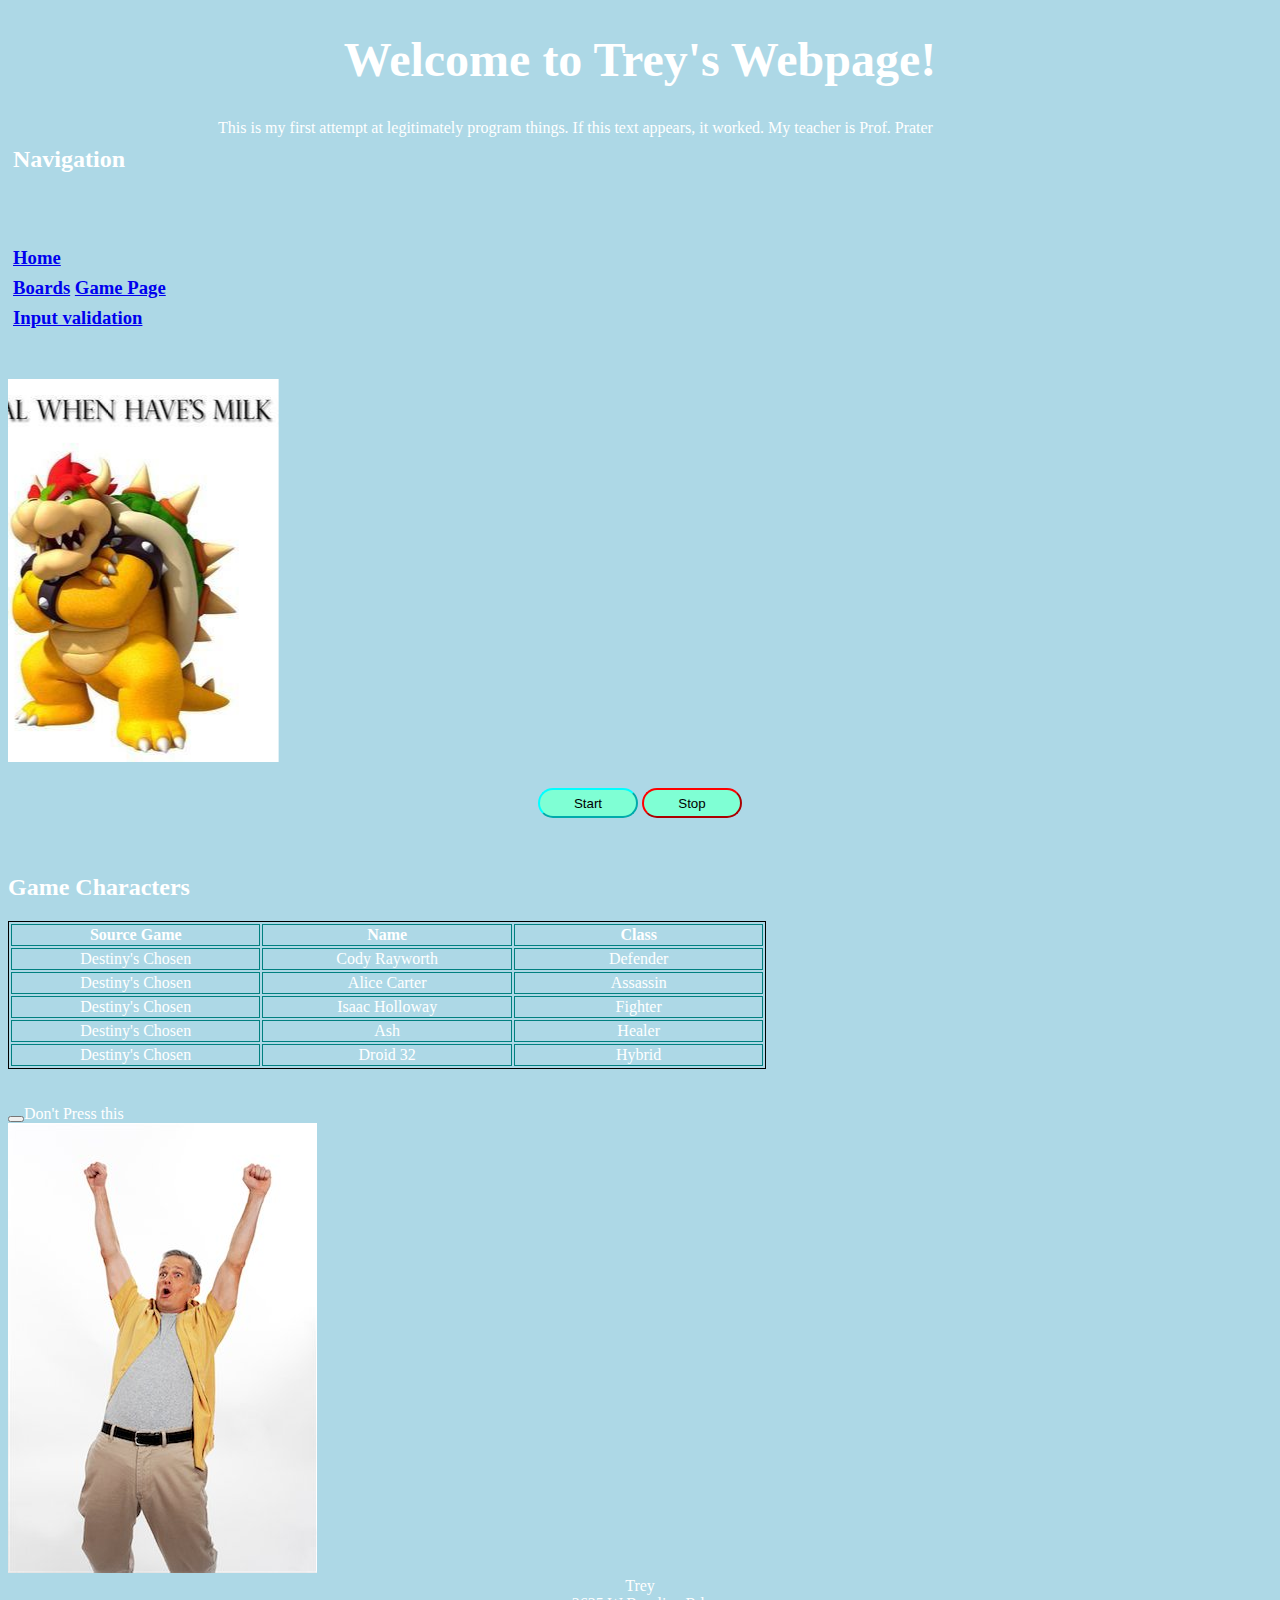
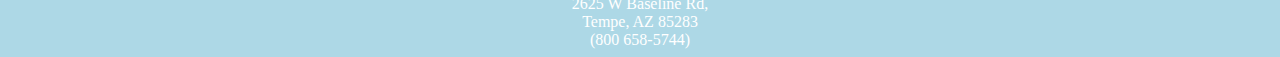
<file: index.html>
<!DOCTYPE html>
<html>
<!-- 
    Assignment 1.2: The Foundation
    Trey
    16May2024
    TBLALOCK83346@uat.edu 
-->
<head>
    <title>Trey's Webpage</title>
	<link rel="stylesheet" href="main.css">
    <script src="code.js"></script>
    <style>
        th, td{
            border: 1px solid teal; 
        }
    </style>
</head>

<body>

  
        <header><h1>Welcome to Trey's Webpage!</h1></header>
	<nav> 
		<h2>Navigation</h2><br> 
        <h3><a href="./index.html">Home</a><br>
            <a href="./boards.html">Boards</a><br.</h3>
            <a href="./game.html">Game Page </a><br> 
            <a href="./strings.html">Input validation</a> 
        </h3>
	</nav>
    <p>
        This is my first attempt at legitimately program things. If this text appears, it worked. My teacher is Prof. Prater

    </p> 

     <marquee id="myMarquee" direction="right" scrollamount = "50"><img id="memeImage" src="meme.jpg"></marquee>
    <br>
    <br>
    <center>
    <button id="startbutton" onclick="startFun();" class="ButtonStrt">Start</button>
    <button id="stopbutton" onclick="stopFun();" class="ButtonStp" >Stop</button>
    </center>
    <br>
    <br>
    <h2>Game Characters</h2>
    <table style="width: 60%;" id="table"> 
        <colgroup>
            <col span="1" style="width: 15%;">
            <col span="1" style="width: 15%;">
            <col span="1" style="width: 15%;">
        </colgroup>
         <tr>
            <th>Source Game</th>
            <th>Name</th>
            <th>Class</th>
        </tr>
        <tr>
            <td>Destiny's Chosen</td>
            <td>Cody Rayworth</td>
            <td>Defender</td>

        </tr> 
        <tr>
            <td>Destiny's Chosen</td>
            <td>Alice Carter</td>
            <td>Assassin</td>
        </tr>
        <tr>
            <td>Destiny's Chosen</td>
            <td>Isaac Holloway</td>
            <td>Fighter</td>
        </tr>
        <tr>
            <td>Destiny's Chosen</td>
            <td>Ash</td>
            <td>Healer</td>
        </tr>
        <tr>
            <td>Destiny's Chosen</td>
            <td>Droid 32</td>
            <td>Hybrid</td>
        </tr>
    </table>
    <br>
    <br>
    <button onclick="subSounds();"></button>Don't Press this</button><br>
    <img src="1cheer.jpg">
    <img onclick="yaySounds()">
    <br>
   
   
    <footer> 
		Trey<br> 
		2625 W Baseline Rd, <br> 
		Tempe, AZ 85283 <br> 
		(800 658-5744)
	</footer>

</body>

</html>
</file>
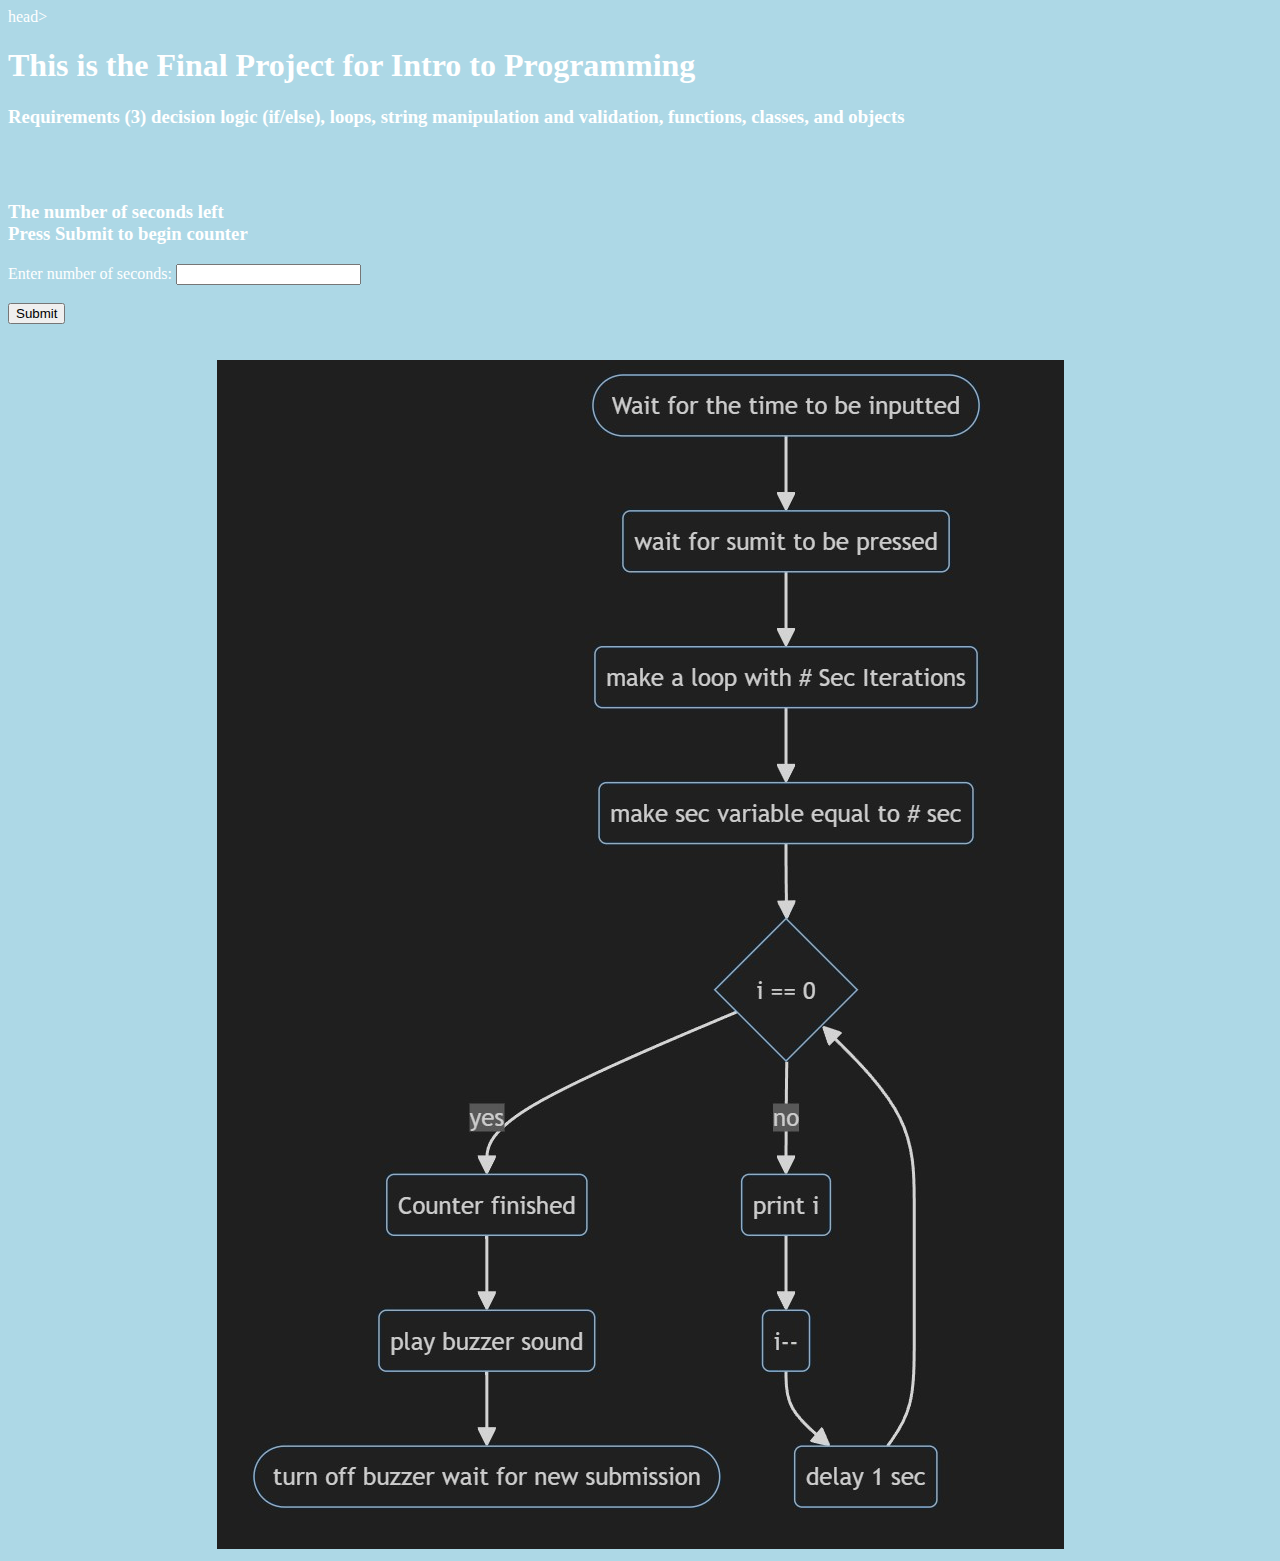
<file: alltogethernow.html>
<!DOCTYPE html>

<!--The final project for this class-->

<html lang="en">
<head>
    <meta charset="UTF-8">
    <meta name="viewport" content="width=device-width, initial-scale=1.0">
    <title>All Together Now, Final Project</title>
    <link rel="stylesheet" href="main.css">
    <script src="code.js"></script> 
</head>head> 
<body>
    <h1>This is the Final Project for Intro to Programming</h1>
    <h3>Requirements (3) decision logic (if/else), loops, string manipulation and validation, functions, classes, and objects </h3>
    <br>
    <br>
    <h3>The number of seconds left <div id="timeLeft">Press Submit to begin counter</div></h3>
    <!-- This is where the time is displayed-->
    <form id="secSubmit" onsubmit="return false">
    <!--Where the countdown value comes from-->
        Enter number of seconds: <input type="number" id="secInput"><br>
        <br> 
        <input type="submit" onclick="startTimer();">
    </form>
    <br>
    <br>
    </h3>
    <center> <img src="flowV1.jpg"></center>
</body>
</html>
</file>
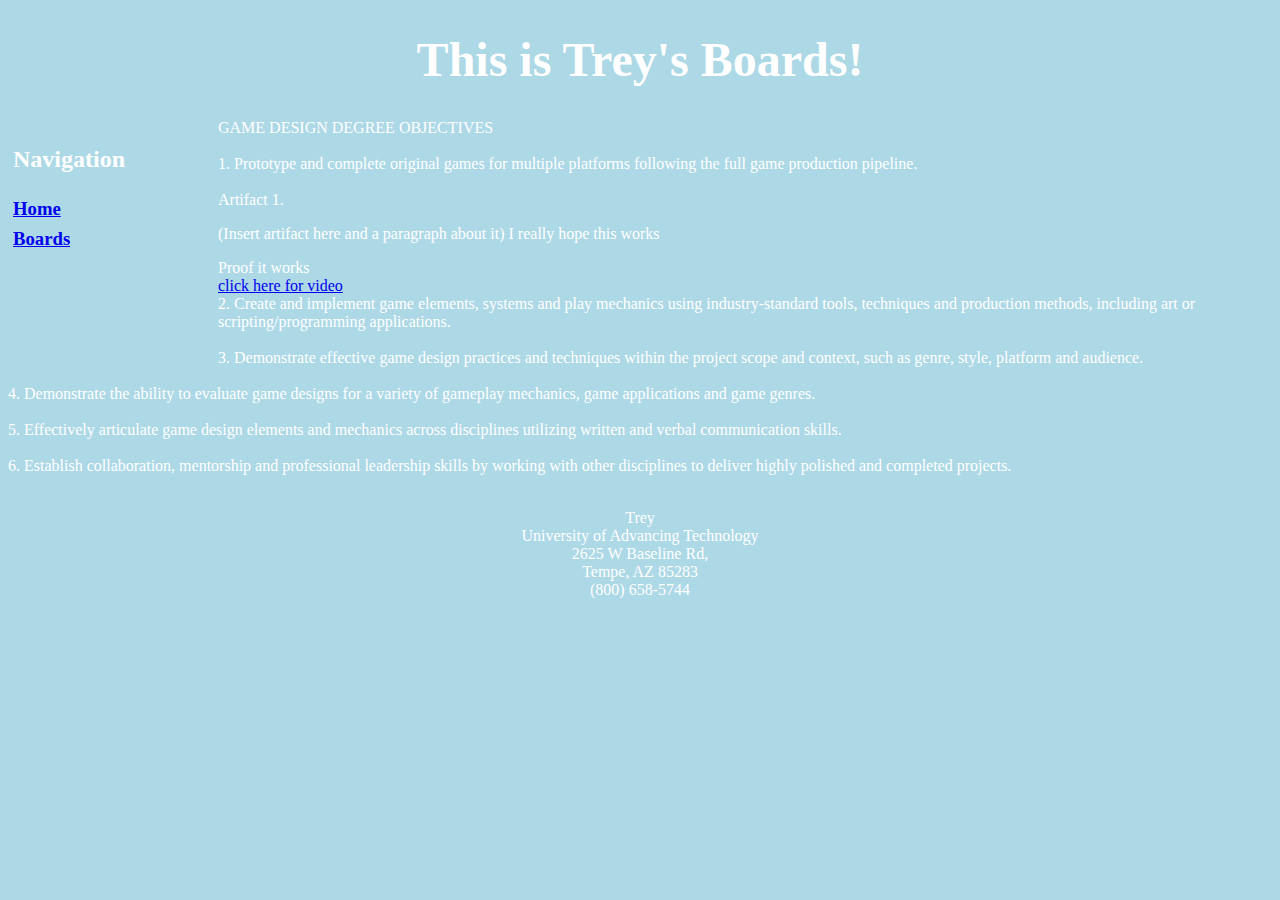
<file: boards.html>
<!DOCTYPE html>
<html>
<!-- 
    Assignment 1.2: The Foundation
    Trey
    16May2024
    TBLALOCK83346@uat.edu 
-->
<head>
    <title>Trey's Boards</title>
	<link rel="stylesheet" href="main.css">
</head>

<body>

    <header>
        <h1>This is Trey's Boards!</h1>
    </header>
    <nav> 
		<h2>Navigation</h2>
        <h3><a href="./index.html">Home</a><br>
            <a href="./boards.html">Boards</a></h3>
	</nav>
    <p>
        GAME DESIGN DEGREE OBJECTIVES<br><br>
       
        1. Prototype and complete original games for multiple platforms following the full game production pipeline.<br><br>
Artifact 1. <p>(Insert artifact here and a paragraph about it)
        I really hope this works</p>
        Proof it works<br> 
        <a href="https://youtu.be/EDoq9Arc6A0?si=HV7BV8Pbvh_KvM_-">click here for video</a><br>  
        

        
        2. Create and implement game elements, systems and play mechanics using industry-standard tools, techniques and
        production methods, including art or scripting/programming applications.<br><br>
        3. Demonstrate effective game design practices and techniques within the project scope and context, such as genre, style,
        platform and audience.<br><br>
        4. Demonstrate the ability to evaluate game designs for a variety of gameplay mechanics, game applications and game
        genres.<br><br>
        5. Effectively articulate game design elements and mechanics across disciplines utilizing written and verbal communication
        skills.<br><br>
        6. Establish collaboration, mentorship and professional leadership skills by working with other disciplines to deliver highly
        polished and completed projects.<br><br>
    </p> 

    <footer> 
		Trey<br> 
        University of Advancing Technology<br>
		2625 W Baseline Rd, <br> 
		Tempe, AZ 85283 <br> 
		(800) 658-5744
	</footer>   
</body>

</html>
</file>
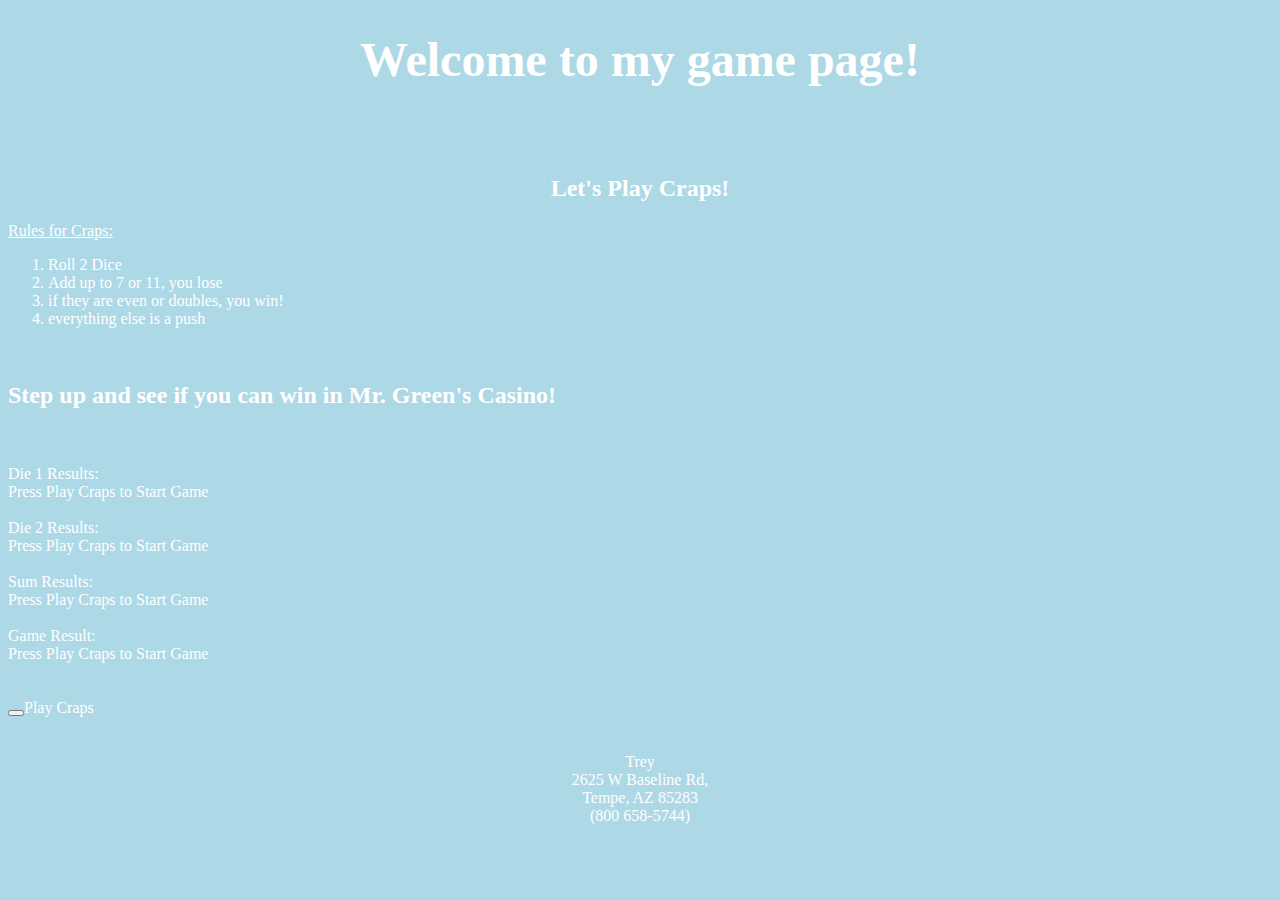
<file: game.html>
<!DOCTYPE html>
<html>
<!-- 
game page to satisfy 3.1 Functions 

Trey Blalock 
28May2024
TBLALOCK83346@uat.edu
-->

<head>
    <title>Game page</title> 
    <link rel="stylesheet" href="main.css"> 
    <script src="code.js"></script>
</head>

<body>
    <header><h1>Welcome to my game page!</h1></header>
    <br> 
    <br> 
    <h2>
        <center>Let's Play Craps!
    </h2> 
    </center>
    <u>Rules for Craps:<br></u> 
    <ol>
        <li>Roll 2 Dice</li> 
        <li>Add up to 7 or 11, you lose</li>
        <li>if they are even or doubles, you win!</li>
        <li>everything else is a push</li>
    </ol>
    <br> 
    <h2> Step up and see if you can win in Mr. Green's Casino!</h2>
    <br> 
    <br> 
    Die 1 Results:<div id="die1Res">Press Play Craps to Start Game</div><br> 
    Die 2 Results:<div id="die2Res">Press Play Craps to Start Game</div> <br> 
    Sum Results:<div id="sumRes">Press Play Craps to Start Game</div> <br> 
    Game Result:<div id="gameRes">Press Play Craps to Start Game</div> <br>
    <br>
    <button onclick="playCraps();"></button>Play Craps</button><br>
    <br> 
    <br>
    <footer> 
		Trey<br> 
		2625 W Baseline Rd, <br> 
		Tempe, AZ 85283 <br> 
		(800 658-5744)
	</footer> 
</body>

</html>
</file>
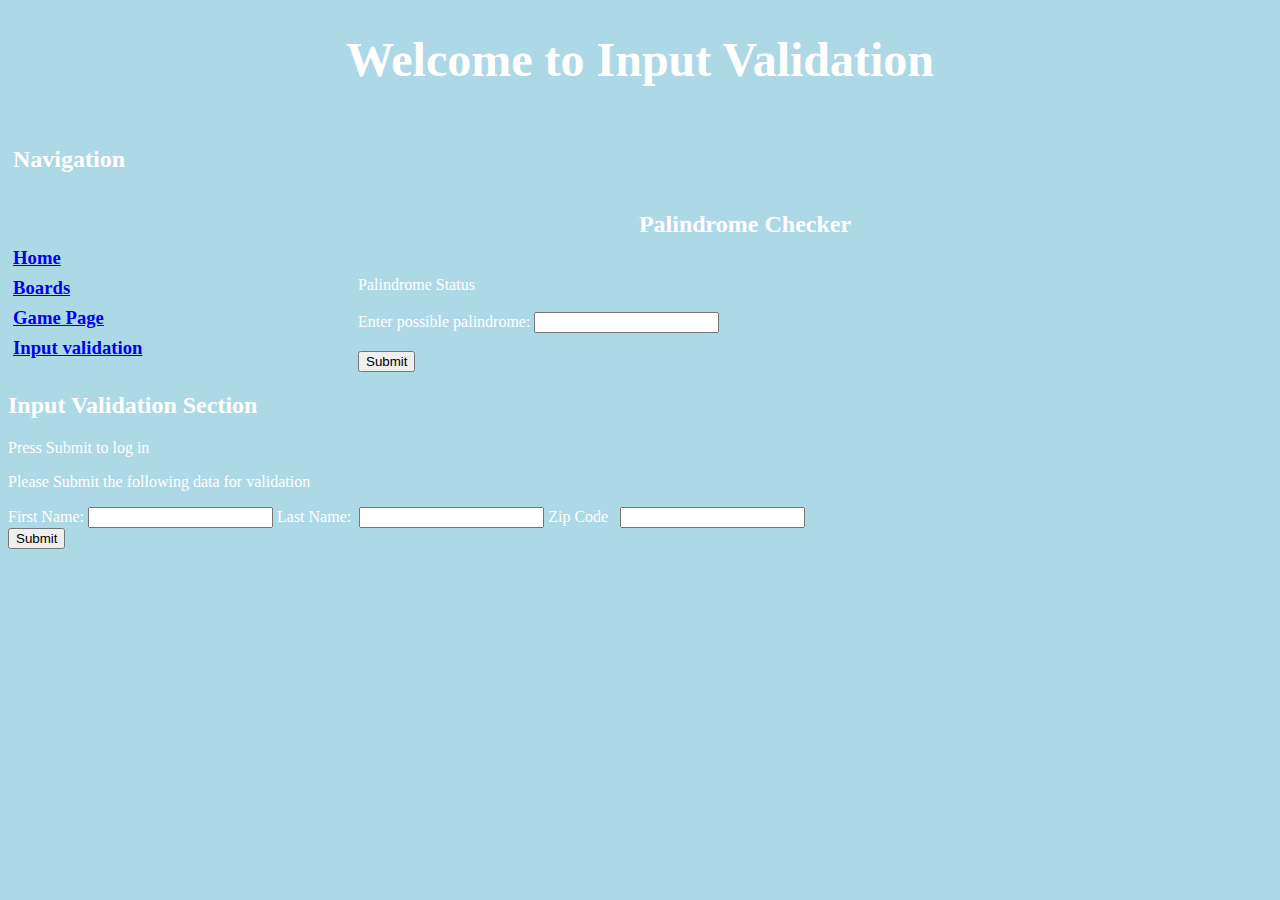
<file: strings.html>
<!DOCTYPE html>
<html>
<!--6.1 User Input
1. Allow name inputs 
2. Make variable containing 1st name + space + last name and zip code
3. Check for how many characters , >20 Present error
    1. less than 20 = good
4. Check to see Zip is ok 
5. Good name and zip, give secret message 
add creative like font image etc 
comment on every line of code

Input Validation on prev version 

Palindrome checker 
    1. Make a place to submit word for checking 
    2. Add button to submit word for checking to palindrome checking function (checkPalin())
    3. Return wether it is a palindrome or not 
    4. Add 2 elements of style 

    Trey Blalock 
    25Jun 
    TBLALOCK83346@uat.edu 


-->
<head>
    <title>Input Valdation</title>
    <link rel="stylesheet" href="main.css"> 
    <script src="code.js"></script>
</head>

<body> 
    <header> 
        <h1> Welcome to Input Validation</h1>
    </header>
<nav> 
    <h2>Navigation</h2><br> 
    <h3><a href="./index.html">Home</a><br>
        <a href="./boards.html">Boards</a><br>
        <a href="./game.html">Game Page </a><br> 
        <a href="./strings.html">Input validation</a>  
    </h3>
</nav> 

    <br> 
    <br> 
    <br> 
    <br>  
     
    <h2 id="palinTitle">Palindrome Checker</h2>
    <div id="palinBody"><br> 
    <div id="palinStatus">Palindrome Status</div>
    <br>
    <form id="palinSubmit" onsubmit="return false">
        Enter possible palindrome: <input type="text" id="palinInput"><br>
        <br> 
        <input type="submit" onclick="checkPalin();">
    </form>
</div>

<h2> 
    Input Validation Section 
</h2>
<div id="loginStatus">Press Submit to log in</div>
<p> 
    Please Submit the following data for validation 
</p>
<form id="creditSubmit" onsubmit="return false">
    First Name: <input type="text" id = "fName"<br>
    Last Name: &nbsp;<input type="text" id = "lName" <br>
    Zip Code &nbsp; <input type="number" id = "zipCode"<br>
<br> 
    <input type="submit" onclick="checkCreds()">
</form>



    </body>

</html>
</file>
<file: main.css>
body{ 
	Background-color:lightblue;
	color:white; 
} 	

nav{
	height:250px;  
	width:200px; 
	float:left; 
	padding:5px; 
	line-height:30px; 
}

footer{
	text-align:center; 
	
} 

#table{
	text-align:center;
	border: 1px solid black; 
}
#memeImage{ 
	margin-right:200px;  
} 

header{ 
	text-align:center; 
	font-size:150% 
} 

.ButtonStrt{
	background-color: aquamarine; 
	width:100px; 
	height:30px; 
	border-radius: 15px;
	border-color: aqua;
}

.ButtonStp{
	background-color: aquamarine; 
	width:100px; 
	height:30px; 
	border-radius: 15px;
	border-color: red;
} 

#palinTitle{
text-align:center; 
}

#palinBody{ 
	padding-left: 350px;
}
</file>
